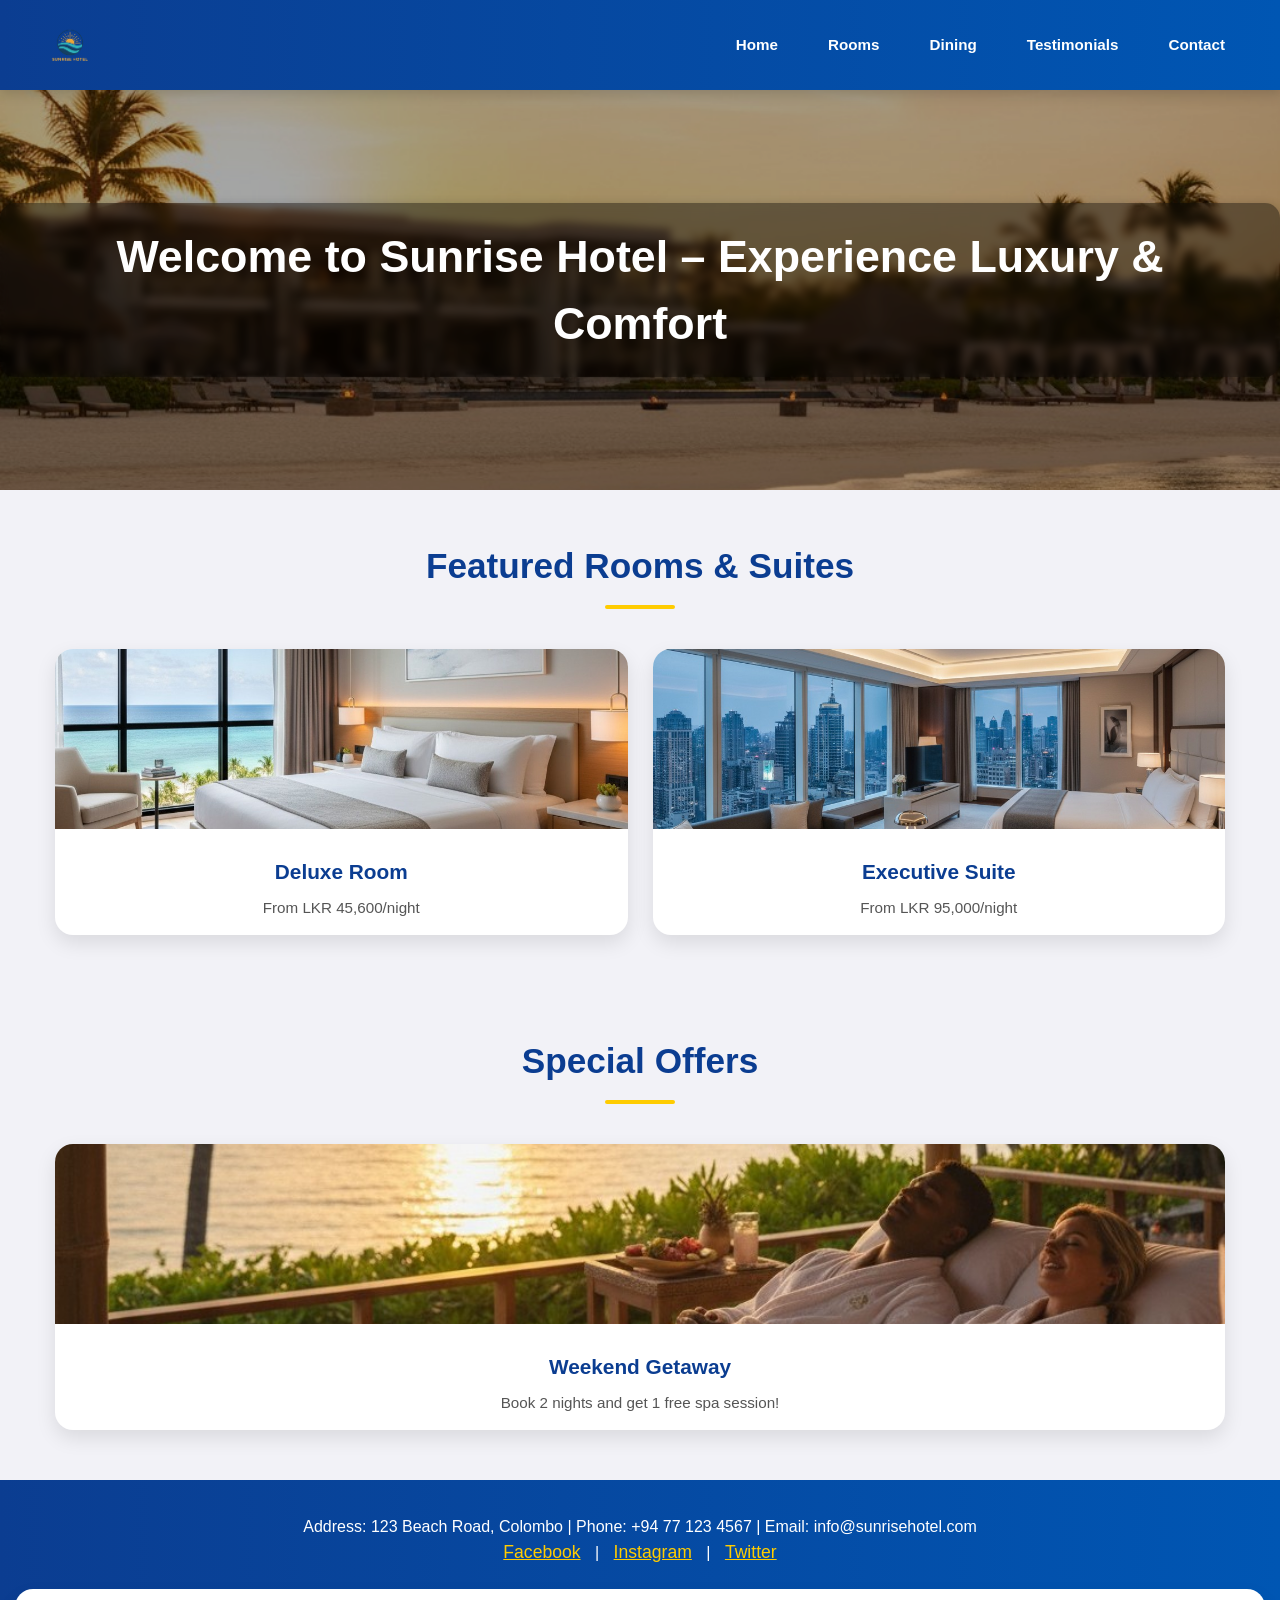
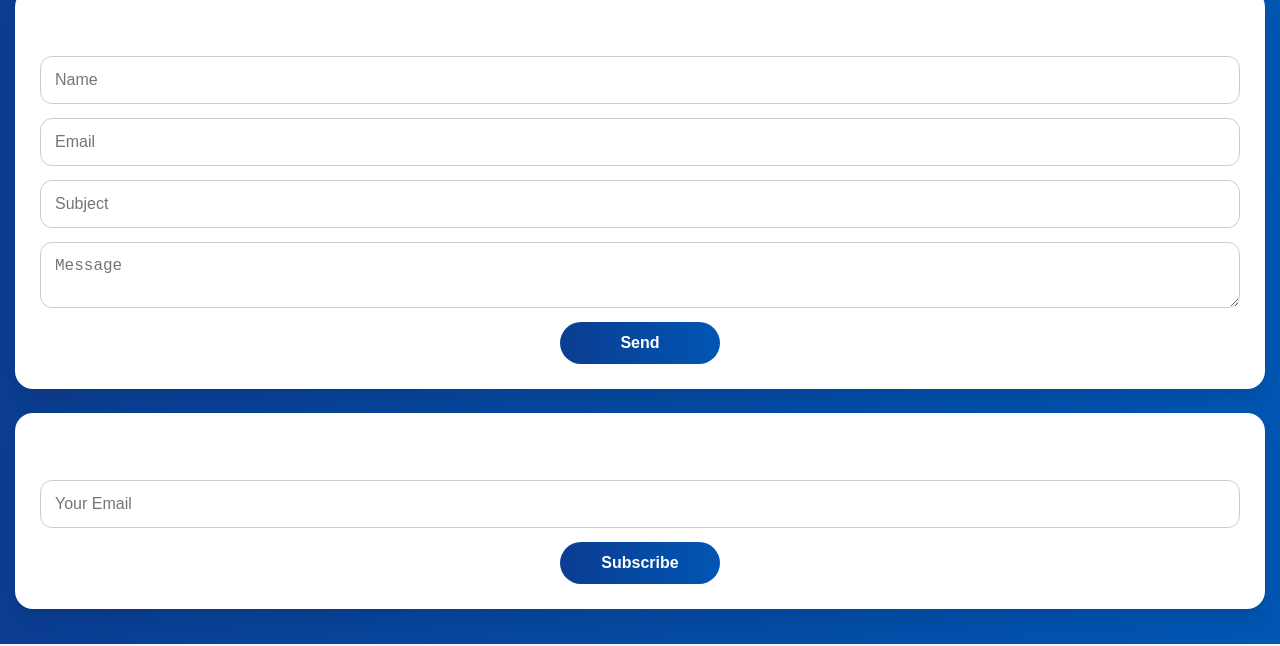
<file: index.html>
<!DOCTYPE html>
<html lang="en">
<head>
  <meta charset="UTF-8">
  <title>Sunrise Hotel - Home</title>
  <link rel="stylesheet" href="css/style.css">
</head>
<body>
  <header>
    <img src="images/logo.png" alt="Sunrise Hotel Logo">
    <nav>
      <ul>
        <li><a href="index.html">Home</a></li>
        <li><a href="rooms.html">Rooms</a></li>
        <li><a href="dining.html">Dining</a></li>
        <li><a href="testimonials.html">Testimonials</a></li>
        <li><a href="contact.html">Contact</a></li>
      </ul>
    </nav>
  </header>

  <div class="banner">
    <h1>Welcome to Sunrise Hotel – Experience Luxury & Comfort</h1>
  </div>

  <section>
    <h2>Featured Rooms & Suites</h2>
    <div class="rooms">
      <div class="card">
        <img src="images/deluxe-room.jpg" alt="Deluxe Room">
        <h3>Deluxe Room</h3>
        <p>From LKR 45,600/night</p>
      </div>
      <div class="card">
        <img src="images/suite.jpg" alt="Suite">
        <h3>Executive Suite</h3>
        <p>From LKR 95,000/night</p>
      </div>
    </div>
  </section>

  <section>
    <h2>Special Offers</h2>
    <div class="card">
      <img src="images/weekend-getaway.jpg" alt="weekend-getaway">
      <h3>Weekend Getaway</h3>
      <p>Book 2 nights and get 1 free spa session!</p>
    </div>
  </section>

  <footer>
    <p>Address: 123 Beach Road, Colombo | Phone: +94 77 123 4567 | Email: info@sunrisehotel.com</p>
    <div class="social">
      <a href="#">Facebook</a> | <a href="#">Instagram</a> | <a href="#">Twitter</a>
    </div><br>
    <form>
      <h3>Contact Us</h3>
      <input type="text" placeholder="Name" required>
      <input type="email" placeholder="Email" required>
      <input type="text" placeholder="Subject">
      <textarea placeholder="Message"></textarea>
      <button type="submit">Send</button>
    </form><br>
    <form>
      <h3>Subscribe to Newsletter</h3>
      <input type="email" placeholder="Your Email">
      <button type="submit">Subscribe</button>
    </form>
  </footer>
</body>
</html>
</file>
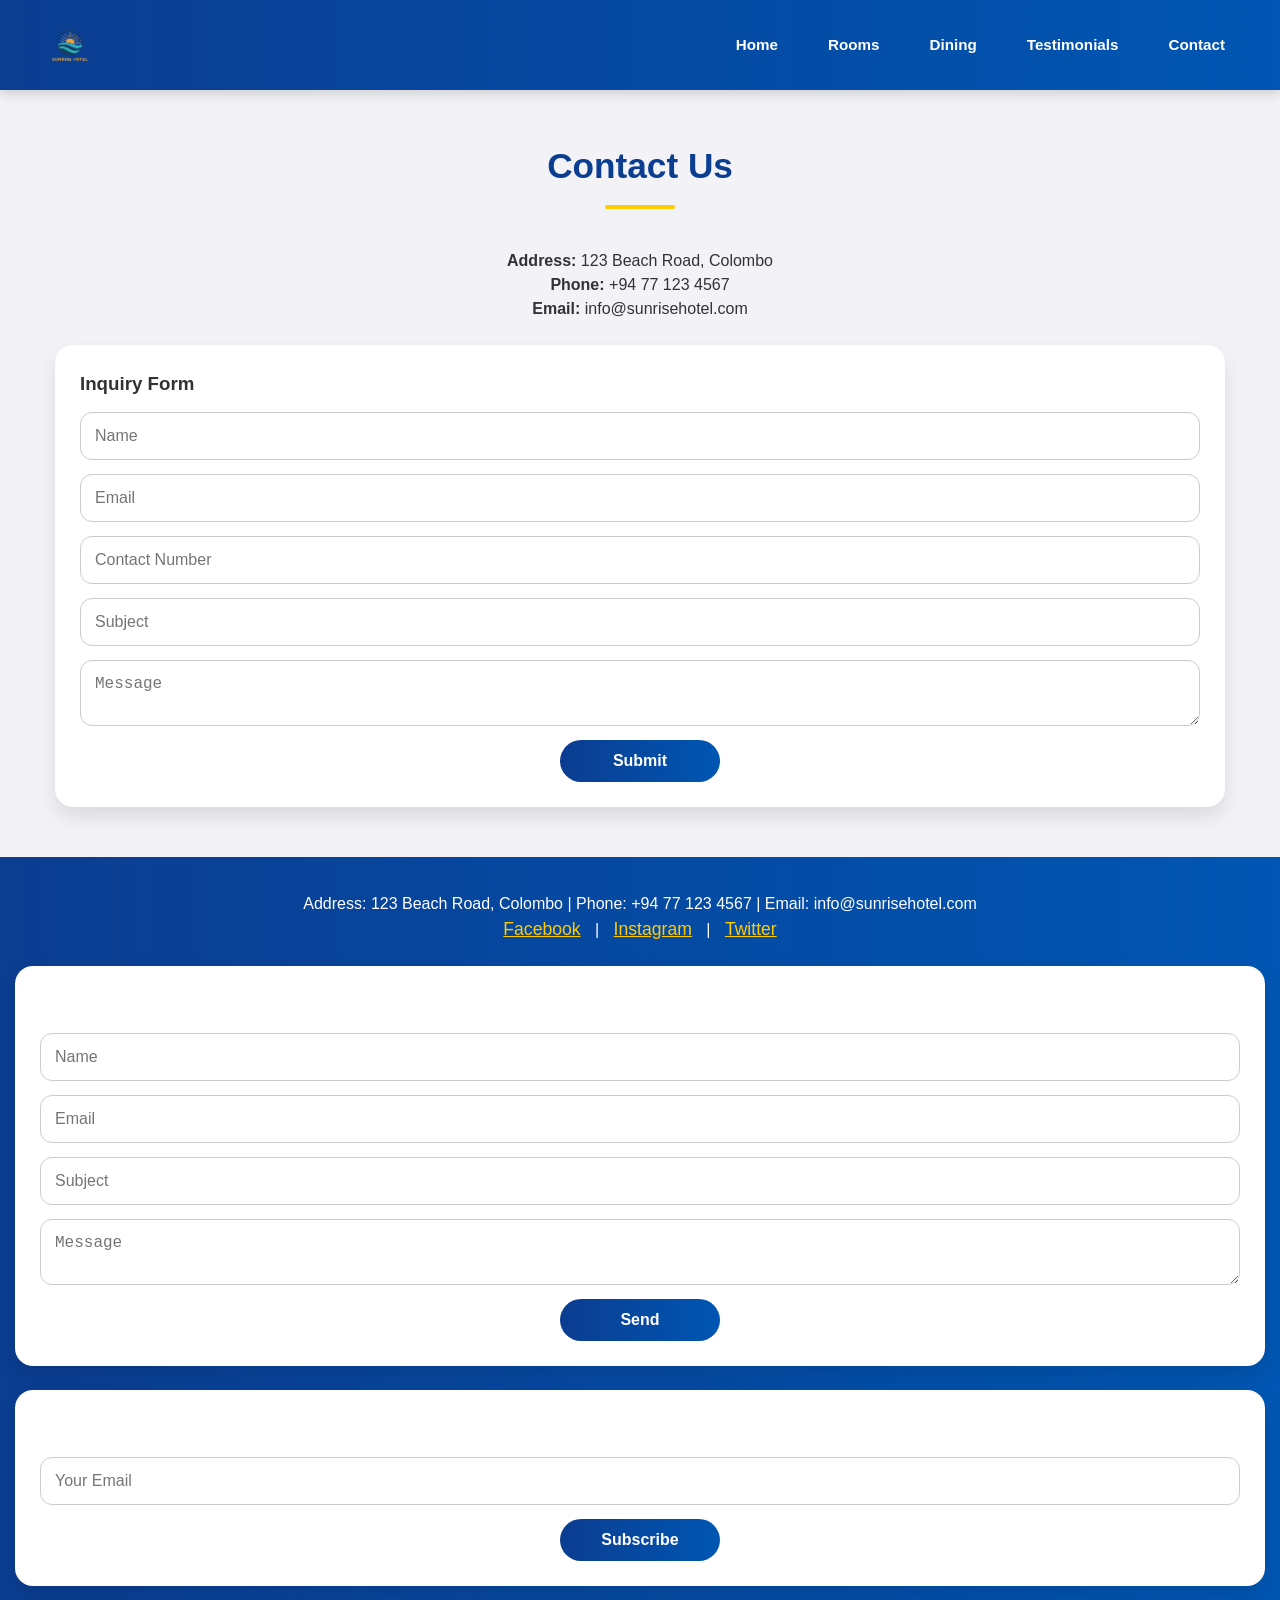
<file: contact.html>
<!DOCTYPE html>
<html lang="en">
<head>
  <meta charset="UTF-8">
  <title>Sunrise Hotel - Contact Us</title>
  <link rel="stylesheet" href="css/style.css">
</head>
<body>
  <header>
    <img src="images/logo.png" alt="Sunrise Hotel Logo">
    <nav>
      <ul>
        <li><a href="index.html">Home</a></li>
        <li><a href="rooms.html">Rooms</a></li>
        <li><a href="dining.html">Dining</a></li>
        <li><a href="testimonials.html">Testimonials</a></li>
        <li><a href="contact.html">Contact</a></li>
      </ul>
    </nav>
  </header>

  <section>
    <h2>Contact Us</h2>
    <p align="center"><strong>Address:</strong> 123 Beach Road, Colombo</p>
    <p align="center"><strong>Phone:</strong> +94 77 123 4567</p>
    <p align="center"><strong>Email:</strong> info@sunrisehotel.com</p><br>

    <form>
      <h3>Inquiry Form</h3>
      <input type="text" placeholder="Name" required>
      <input type="email" placeholder="Email" required>
      <input type="text" placeholder="Contact Number" required>
      <input type="text" placeholder="Subject">
      <textarea placeholder="Message"></textarea>
      <button type="submit">Submit</button>
    </form>
  </section>

  <footer>
    <p>Address: 123 Beach Road, Colombo | Phone: +94 77 123 4567 | Email: info@sunrisehotel.com</p>
    <div class="social">
      <a href="#">Facebook</a> | <a href="#">Instagram</a> | <a href="#">Twitter</a>
    </div><br>
    <form>
      <h3>Contact Us</h3>
      <input type="text" placeholder="Name" required>
      <input type="email" placeholder="Email" required>
      <input type="text" placeholder="Subject">
      <textarea placeholder="Message"></textarea>
      <button type="submit">Send</button>
    </form><br>
    <form>
      <h3>Subscribe to Newsletter</h3>
      <input type="email" placeholder="Your Email">
      <button type="submit">Subscribe</button>
    </form>
  </footer>
</body>
</html>
</file>
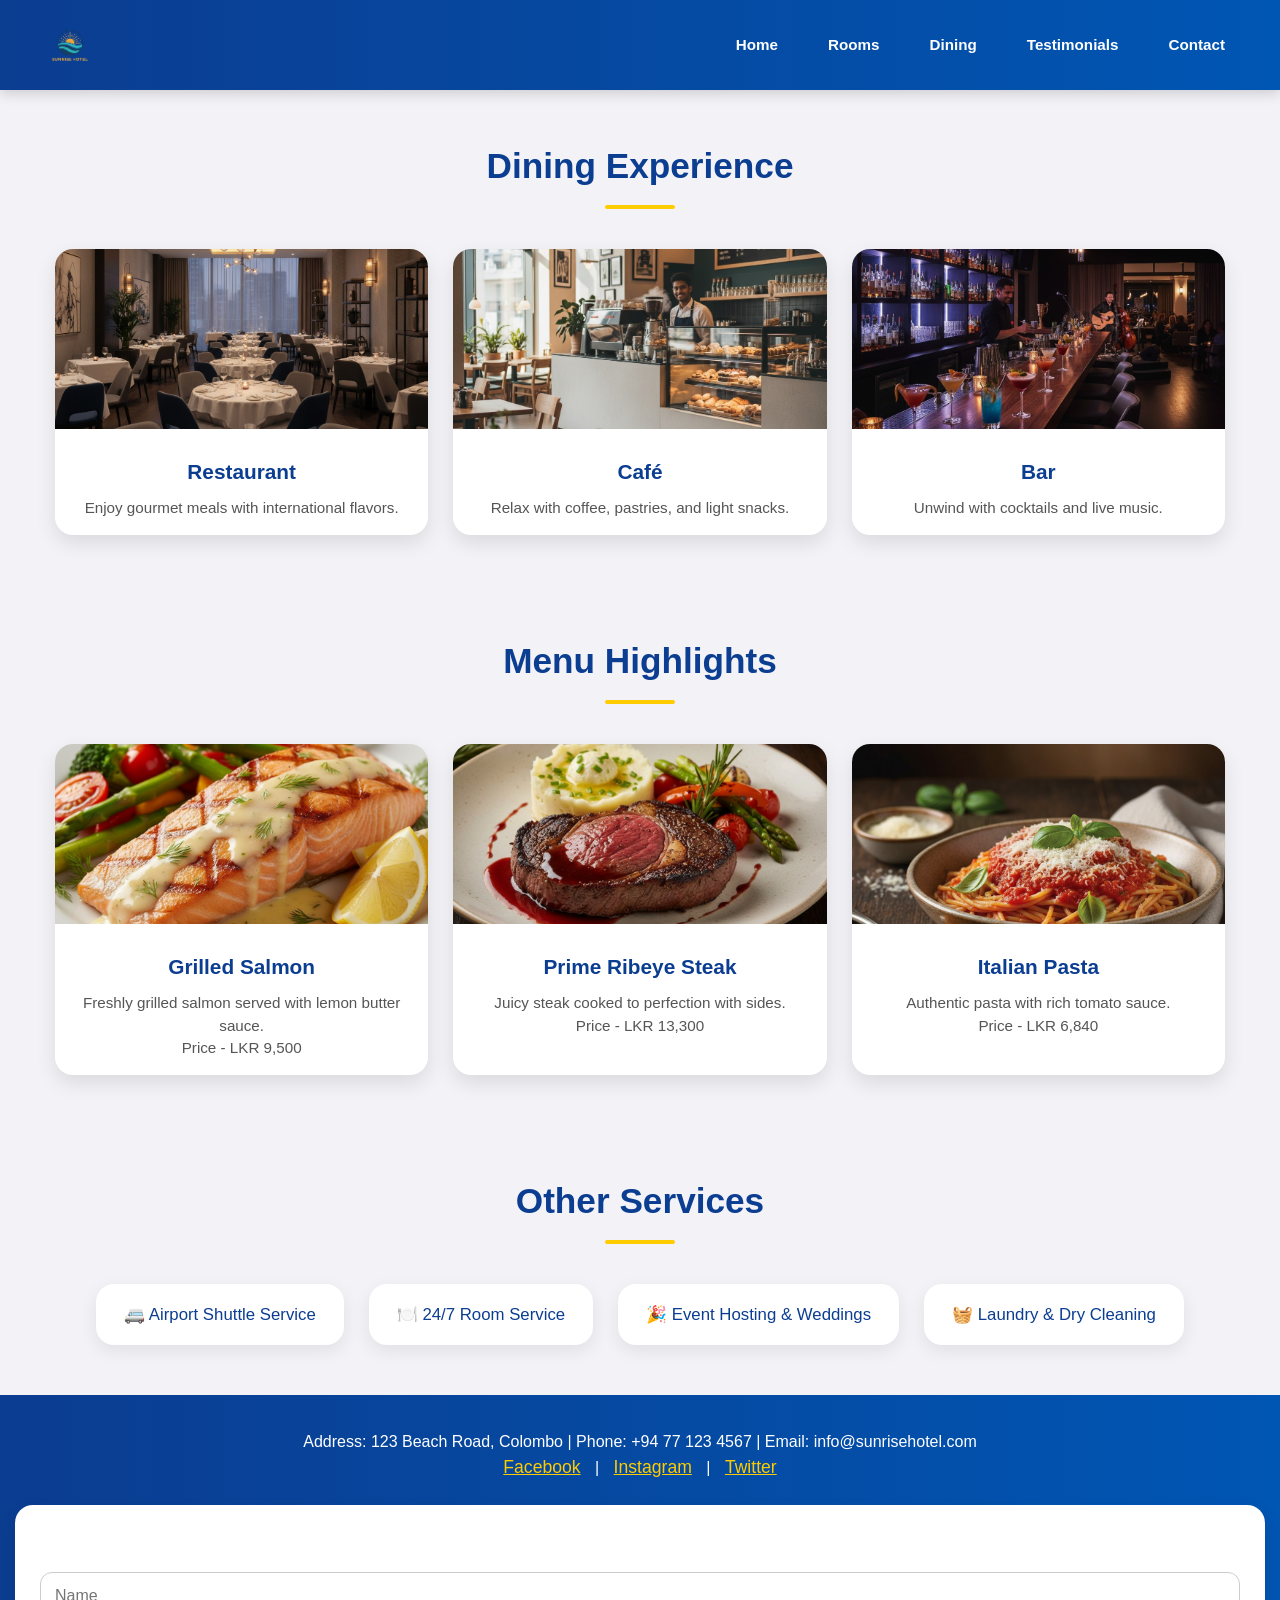
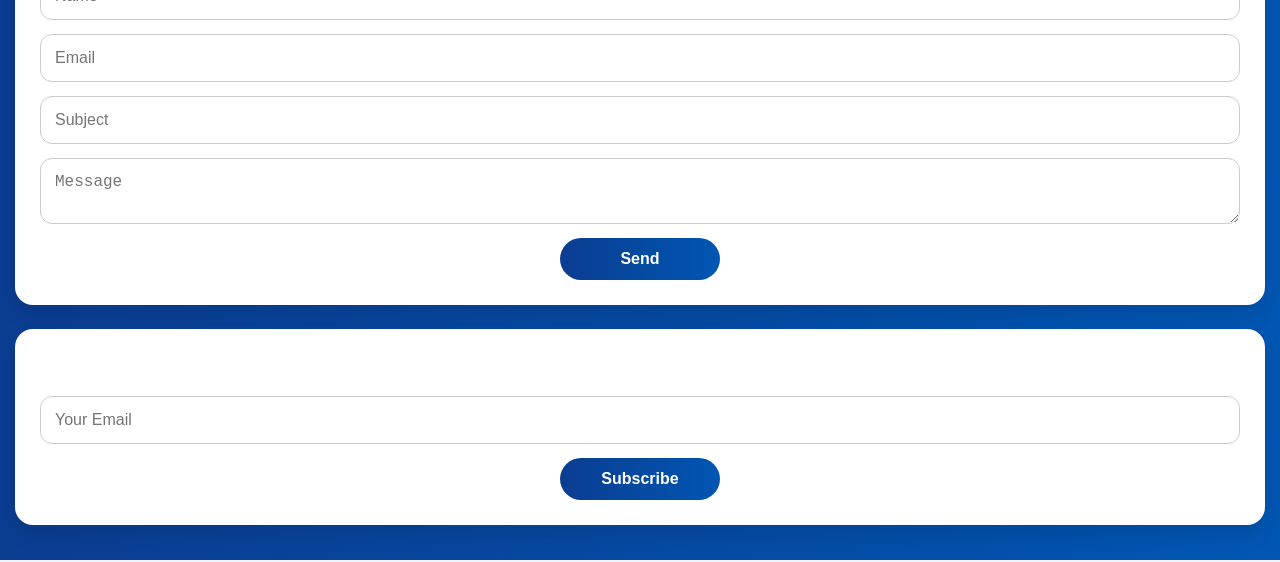
<file: dining.html>
<!DOCTYPE html>
<html lang="en">
<head>
  <meta charset="UTF-8">
  <title>Sunrise Hotel - Dining & Services</title>
  <link rel="stylesheet" href="css/style.css">
</head>
<body>
  <header>
    <img src="images/logo.png" alt="Sunrise Hotel Logo">
    <nav>
      <ul>
        <li><a href="index.html">Home</a></li>
        <li><a href="rooms.html">Rooms</a></li>
        <li><a href="dining.html">Dining</a></li>
        <li><a href="testimonials.html">Testimonials</a></li>
        <li><a href="contact.html">Contact</a></li>
      </ul>
    </nav>
  </header>

  <section>
    <h2>Dining Experience</h2>
    <div class="dining">
      <div class="card">
        <img src="images/restaurant.jpg" alt="Restaurant">
        <h3>Restaurant</h3>
        <p>Enjoy gourmet meals with international flavors.</p>
      </div>
      <div class="card">
        <img src="images/cafe.jpg" alt="Café">
        <h3>Café</h3>
        <p>Relax with coffee, pastries, and light snacks.</p>
      </div>
      <div class="card">
        <img src="images/bar.jpg" alt="Bar">
        <h3>Bar</h3>
        <p>Unwind with cocktails and live music.</p>
      </div>
    </div>
  </section>

  <section>
    <h2>Menu Highlights</h2>
    <div class="menu">
      <div class="card">
        <img src="images/menu1.jpg" alt="Grilled Salmon">
        <h3>Grilled Salmon</h3>
        <p>Freshly grilled salmon served with lemon butter sauce.<br> Price - LKR 9,500</p>
      </div>
      <div class="card">
        <img src="images/menu2.jpg" alt="Steak">
        <h3>Prime Ribeye Steak</h3>
        <p>Juicy steak cooked to perfection with sides.<br> Price - LKR 13,300</p>
      </div>
      <div class="card">
        <img src="images/menu3.jpg" alt="Pasta">
        <h3>Italian Pasta</h3>
        <p>Authentic pasta with rich tomato sauce.<br> Price - LKR 6,840</p>
      </div>
    </div>
  </section>

  <section>
    <h2>Other Services</h2>
    <ul>
      <li>🚐 Airport Shuttle Service</li>
      <li>🍽️ 24/7 Room Service</li>
      <li>🎉 Event Hosting & Weddings</li>
      <li>🧺 Laundry & Dry Cleaning</li>
    </ul>
  </section>

  <footer>
    <p>Address: 123 Beach Road, Colombo | Phone: +94 77 123 4567 | Email: info@sunrisehotel.com</p>
    <div class="social">
      <a href="#">Facebook</a> | <a href="#">Instagram</a> | <a href="#">Twitter</a>
    </div><br>
    <form>
      <h3>Contact Us</h3>
      <input type="text" placeholder="Name" required>
      <input type="email" placeholder="Email" required>
      <input type="text" placeholder="Subject">
      <textarea placeholder="Message"></textarea>
      <button type="submit">Send</button>
    </form><br>
    <form>
      <h3>Subscribe to Newsletter</h3>
      <input type="email" placeholder="Your Email">
      <button type="submit">Subscribe</button>
    </form>
  </footer>
</body>
</html>
</file>
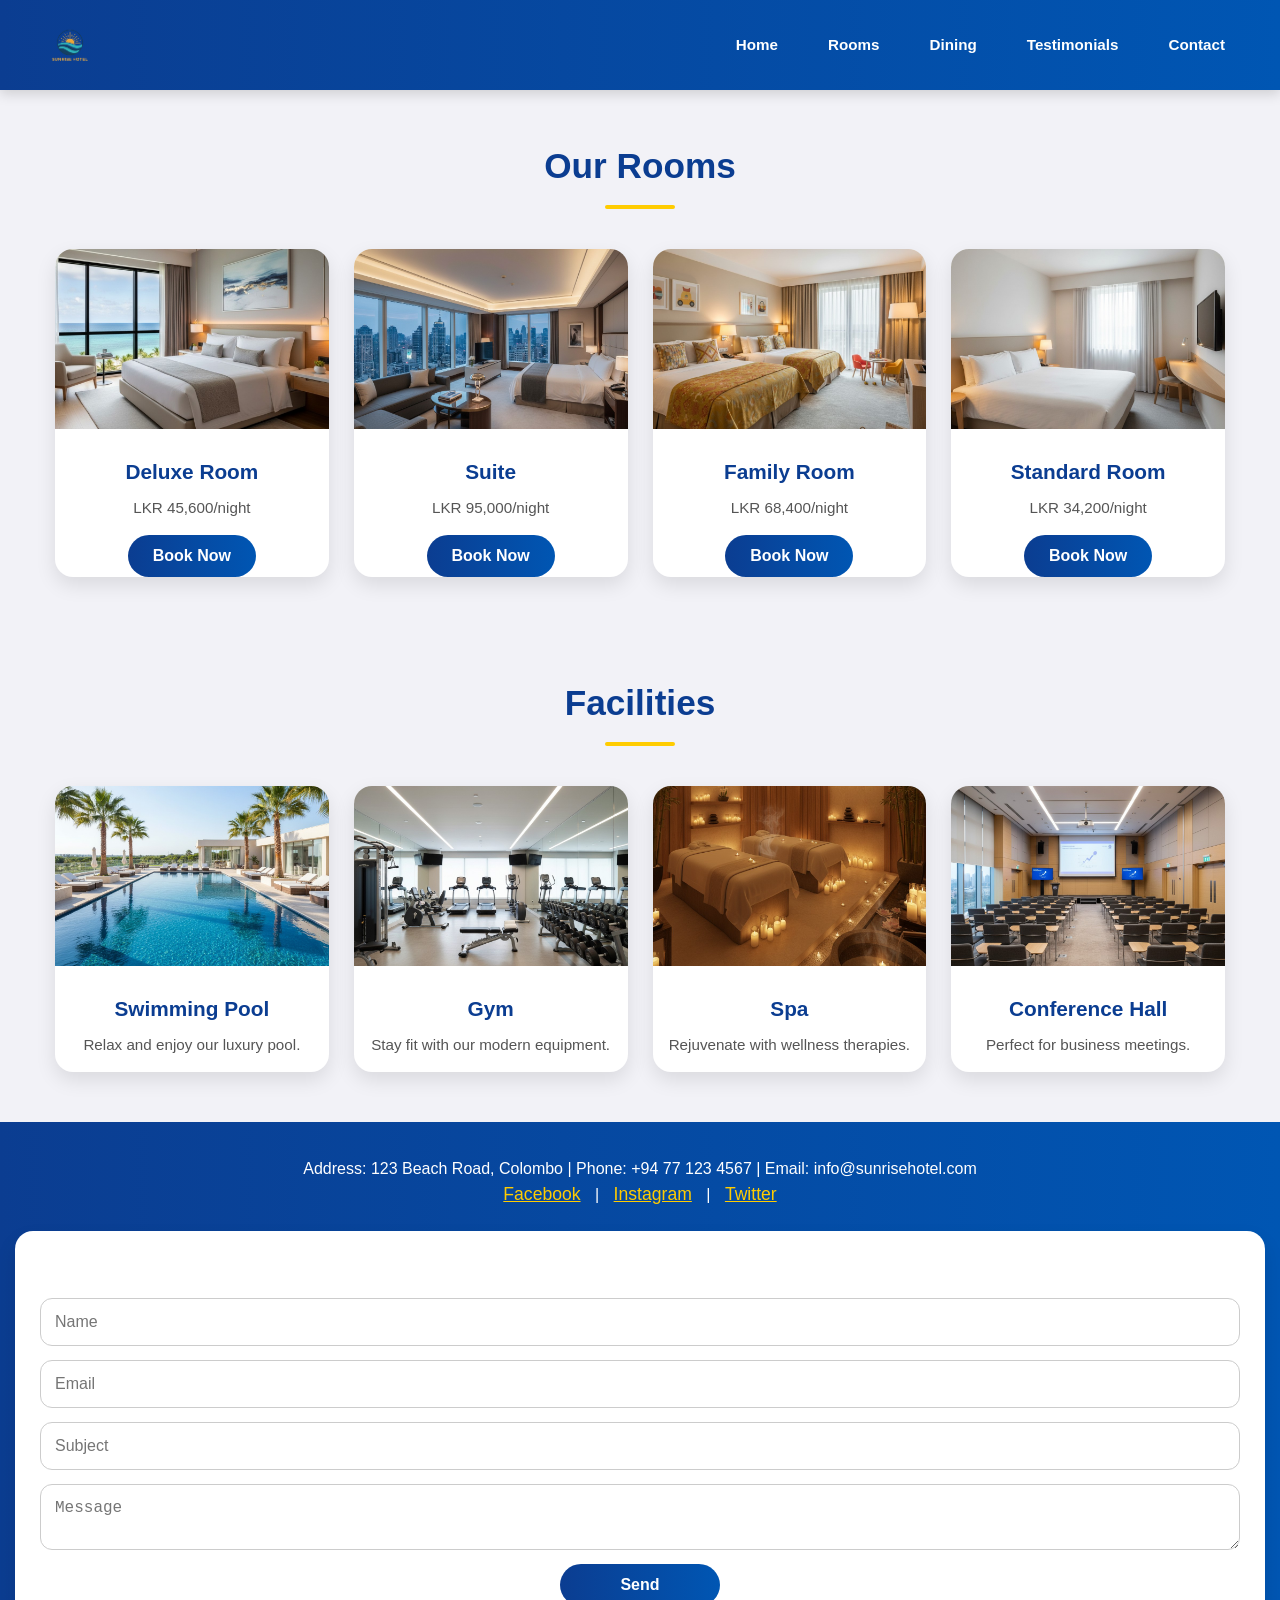
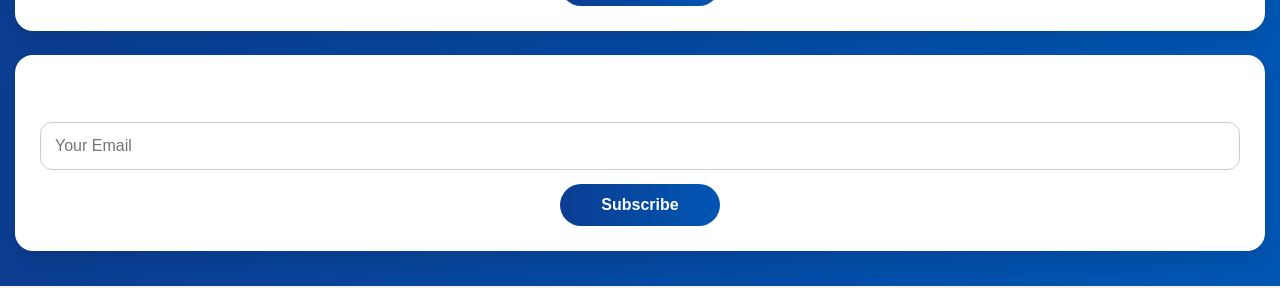
<file: rooms.html>
<!DOCTYPE html>
<html lang="en">
<head>
  <meta charset="UTF-8">
  <title>Sunrise Hotel - Rooms</title>
  <link rel="stylesheet" href="css/style.css">
</head>
<body>
  <header>
    <img src="images/logo.png" alt="Sunrise Hotel Logo">
    <nav>
      <ul>
        <li><a href="index.html">Home</a></li>
        <li><a href="rooms.html">Rooms</a></li>
        <li><a href="dining.html">Dining</a></li>
        <li><a href="testimonials.html">Testimonials</a></li>
        <li><a href="contact.html">Contact</a></li>
      </ul>
    </nav>
  </header>

  <section>
    <h2>Our Rooms</h2>
    <div class="rooms">
      <div class="card">
        <img src="images/deluxe-room.jpg" alt="Deluxe Room">
        <h3>Deluxe Room</h3>
        <p>LKR 45,600/night</p>
        <button>Book Now</button>
      </div>
      <div class="card">
        <img src="images/suite.jpg" alt="Suite">
        <h3>Suite</h3>
        <p>LKR 95,000/night</p>
        <button>Book Now</button>
      </div>
      <div class="card">
        <img src="images/family-room.jpg" alt="Family Room">
        <h3>Family Room</h3>
        <p>LKR 68,400/night</p>
        <button>Book Now</button>
      </div>
      <div class="card">
        <img src="images/standard-room.jpg" alt="Standard Room">
        <h3>Standard Room</h3>
        <p>LKR 34,200/night</p>
        <button>Book Now</button>
      </div>
    </div>
  </section>

  <section>
    <h2>Facilities</h2>
    <div class="facilities">
      <div class="card">
        <img src="images/pool.jpg" alt="Swimming Pool">
        <h3>Swimming Pool</h3>
        <p>Relax and enjoy our luxury pool.</p>
      </div>
      <div class="card">
        <img src="images/gym.jpg" alt="Gym">
        <h3>Gym</h3>
        <p>Stay fit with our modern equipment.</p>
      </div>
      <div class="card">
        <img src="images/spa.jpg" alt="Spa">
        <h3>Spa</h3>
        <p>Rejuvenate with wellness therapies.</p>
      </div>
      <div class="card">
        <img src="images/conference.jpg" alt="Conference Hall">
        <h3>Conference Hall</h3>
        <p>Perfect for business meetings.</p>
      </div>
    </div>
  </section>

  <footer>
    <p>Address: 123 Beach Road, Colombo | Phone: +94 77 123 4567 | Email: info@sunrisehotel.com</p>
    <div class="social">
      <a href="#">Facebook</a> | <a href="#">Instagram</a> | <a href="#">Twitter</a>
    </div><br>
    <form>
      <h3>Contact Us</h3>
      <input type="text" placeholder="Name" required>
      <input type="email" placeholder="Email" required>
      <input type="text" placeholder="Subject">
      <textarea placeholder="Message"></textarea>
      <button type="submit">Send</button>
    </form><br>
    <form>
      <h3>Subscribe to Newsletter</h3>
      <input type="email" placeholder="Your Email">
      <button type="submit">Subscribe</button>
    </form>
  </footer>
</body>
</html>
</file>
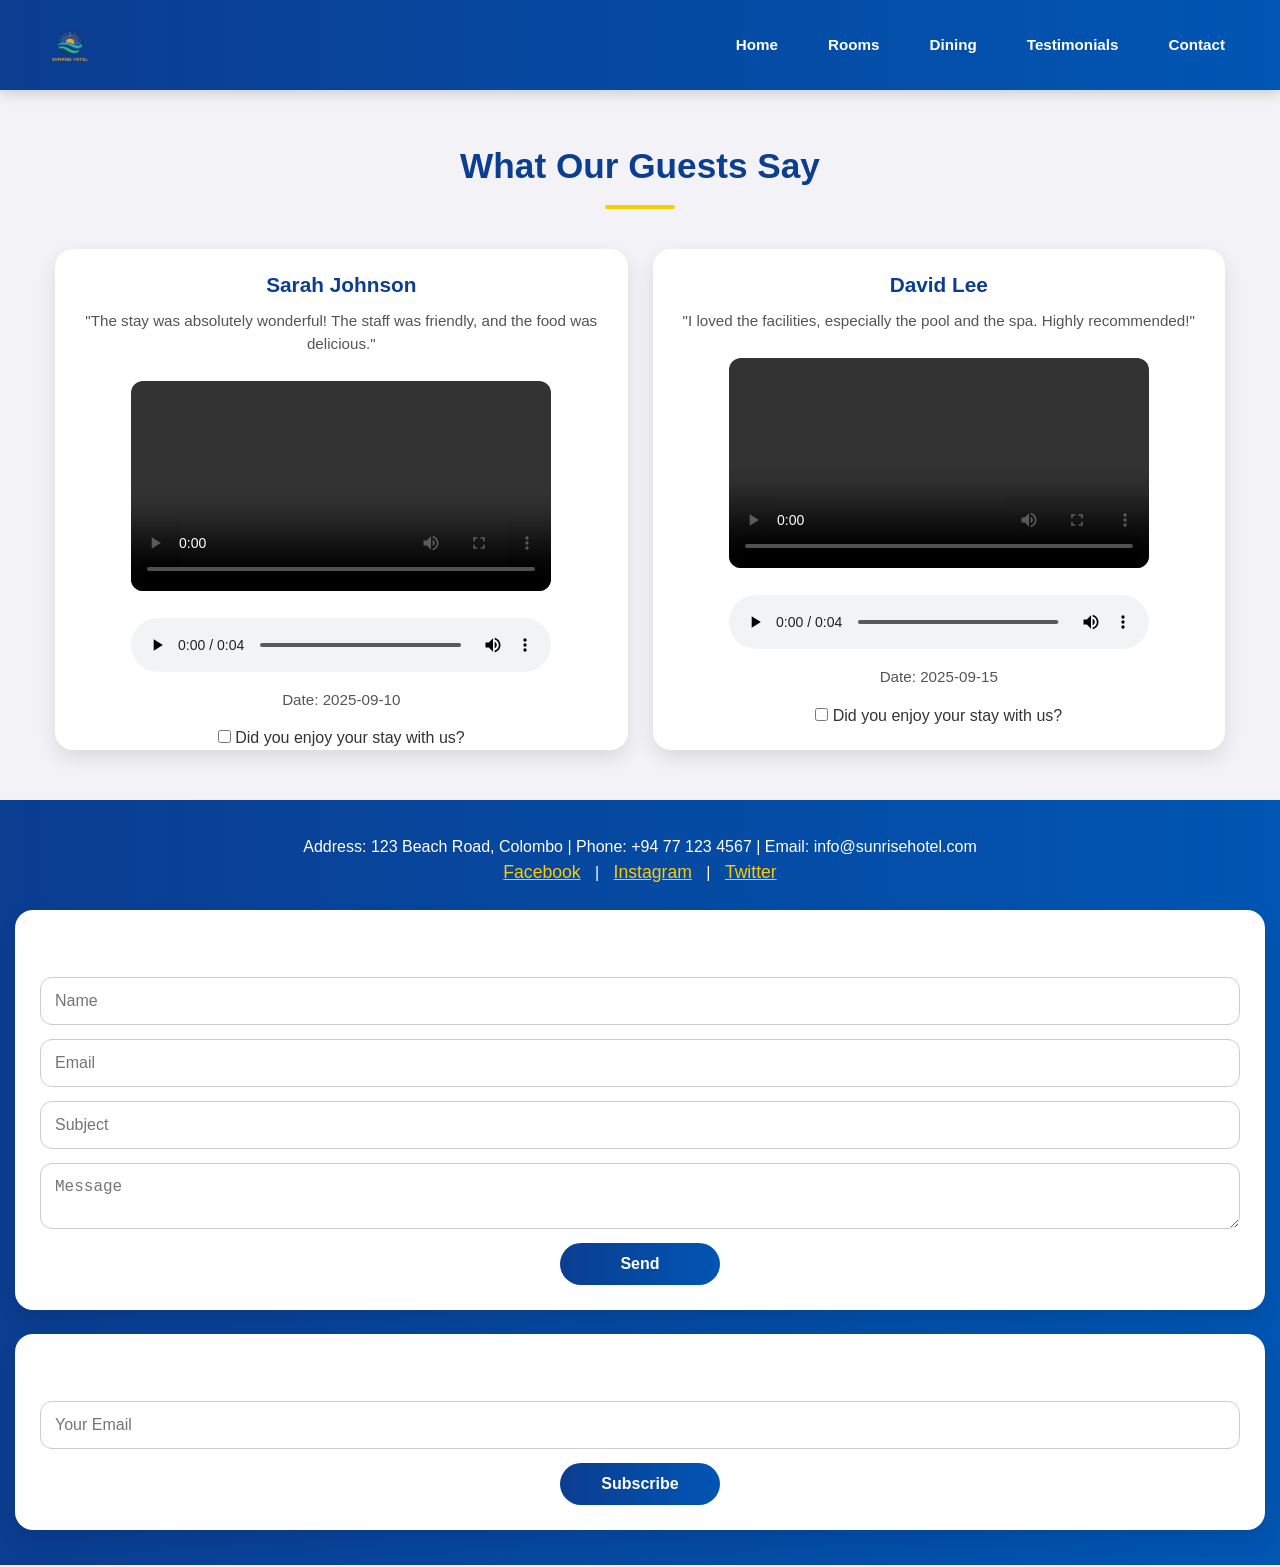
<file: testimonials.html>
<!DOCTYPE html>
<html lang="en">
<head>
  <meta charset="UTF-8">
  <title>Sunrise Hotel - Testimonials</title>
  <link rel="stylesheet" href="css/style.css">
</head>
<body>
  <header>
    <img src="images/logo.png" alt="Sunrise Hotel Logo">
    <nav>
      <ul>
        <li><a href="index.html">Home</a></li>
        <li><a href="rooms.html">Rooms</a></li>
        <li><a href="dining.html">Dining</a></li>
        <li><a href="testimonials.html">Testimonials</a></li>
        <li><a href="contact.html">Contact</a></li>
      </ul>
    </nav>
  </header>

  <section>
    <h2>What Our Guests Say</h2>
    <div class="testimonials">
      <div class="card">
        <h3>Sarah Johnson</h3>
        <p>"The stay was absolutely wonderful! The staff was friendly, and the food was delicious."</p>
        <video controls width="250">
            <source src="media/testimonial1.mp4" type="video/mp4">
          </video>
          <audio controls>
            <source src="media/testimonial1.mp3" type="audio/mpeg">
          </audio>
        <p>Date: 2025-09-10</p>
        <label>
          <input type="checkbox"> Did you enjoy your stay with us?
        </label>
      </div>
      <div class="card">
        <h3>David Lee</h3>
        <p>"I loved the facilities, especially the pool and the spa. Highly recommended!"</p>
        <video controls width="250">
            <source src="media/testimonial2.mp4" type="video/mp4">
          </video>
          <audio controls>
            <source src="media/testimonial2.mp3" type="audio/mpeg">
          </audio>
        <p>Date: 2025-09-15</p>
        <label>
          <input type="checkbox"> Did you enjoy your stay with us?
        </label>
      </div>
    </div>
  </section>

  <footer>
    <p>Address: 123 Beach Road, Colombo | Phone: +94 77 123 4567 | Email: info@sunrisehotel.com</p>
    <div class="social">
      <a href="#">Facebook</a> | <a href="#">Instagram</a> | <a href="#">Twitter</a>
    </div><br>
    <form>
      <h3>Contact Us</h3>
      <input type="text" placeholder="Name" required>
      <input type="email" placeholder="Email" required>
      <input type="text" placeholder="Subject">
      <textarea placeholder="Message"></textarea>
      <button type="submit">Send</button>
    </form><br>
    <form>
      <h3>Subscribe to Newsletter</h3>
      <input type="email" placeholder="Your Email">
      <button type="submit">Subscribe</button>
    </form>
  </footer>
</body>
</html>
</file>
<file: css/style.css>
* {
    margin: 0;
    padding: 0;
    box-sizing: border-box;
}

body {
    font-family: 'Poppins', Arial, sans-serif;
    line-height: 1.5;
    color: #333;
    background: #f2f2f7;
    font-size: 16px;
}

/* Header */
header {
    background: linear-gradient(90deg, #0b3d91, #0056b3);
    color: #fff;
    padding: 15px 40px;
    position: sticky;
    top: 0;
    z-index: 1000;
    display: flex;
    align-items: center;
    justify-content: space-between;
    box-shadow: 0 4px 12px rgba(0,0,0,0.15);
}

header img {
    height: 60px;
    width: auto;
}

/* Navigation */
nav ul {
    list-style: none;
    display: flex;
    justify-content: center;
}

nav ul li {
    margin-left: 20px;
}

nav ul li a {
    color: #fff;
    text-decoration: none;
    font-weight: 600;
    padding: 8px 15px;
    border-radius: 8px;
    transition: all 0.3s ease;
    font-size: 0.95em;
}

nav ul li a:hover {
    background: #ffcc00;
    color: #000;
    transform: scale(1.05);
}

/* Banner */
.banner {
    background: url('../images/banner.jpg') no-repeat center center/cover;
    height: 400px;
    display: flex;
    justify-content: center;
    align-items: center;
    text-align: center;
    position: relative;
}

.banner::after {
    content: '';
    position: absolute;
    inset: 0;
    background: rgba(0,0,0,0.35);
}

.banner h1 {
    font-size: 2.8em;
    z-index: 1;
    background: rgba(0, 0, 0, 0.4);
    padding: 20px 35px;
    border-radius: 15px;
    backdrop-filter: blur(4px);
    color: #fff;
    box-shadow: 0 4px 12px rgba(0,0,0,0.3);
}

/* Sections */
section {
    padding: 50px 15px;
    max-width: 1200px;
    margin: auto;
}

section h2 {
    text-align: center;
    margin-bottom: 40px;
    color: #0b3d91;
    font-size: 2.2em;
    position: relative;
}

section h2::after {
    content: '';
    display: block;
    width: 70px;
    height: 4px;
    background: #ffcc00;
    margin: 12px auto 0 auto;
    border-radius: 2px;
}

/* Grid Cards */
.rooms, .facilities, .dining, .menu, .testimonials {
    display: grid;
    grid-template-columns: repeat(auto-fit, minmax(260px, 1fr));
    gap: 25px;
    justify-content: center;
}

/* Card */
.card {
    background: #fff;
    border-radius: 18px;
    overflow: hidden;
    box-shadow: 0 8px 20px rgba(0,0,0,0.1);
    text-align: center;
    transition: transform 0.3s ease, box-shadow 0.3s ease;
}

.card:hover {
    transform: translateY(-8px);
    box-shadow: 0 15px 30px rgba(0,0,0,0.15);
}

.card img {
    width: 100%;
    height: 180px;
    object-fit: cover;
    transition: transform 0.3s ease;
}

.card img:hover {
    transform: scale(1.05);
}

.card h3 {
    margin: 20px 0 10px;
    font-size: 1.3em;
    color: #0b3d91;
}

.card p {
    padding: 0 15px 15px;
    font-size: 0.95em;
    color: #555;
}

/* Buttons */
button {
    background: linear-gradient(90deg, #0b3d91, #0056b3);
    color: #fff;
    border: none;
    padding: 12px 25px;
    cursor: pointer;
    border-radius: 30px;
    font-weight: 600;
    font-size: 1em;
    transition: all 0.3s ease;
}

button:hover {
    background: #ffcc00;
    color: #000;
    transform: translateY(-3px) scale(1.05);
}

/* Forms */
form {
    display: flex;
    flex-direction: column;
    gap: 14px;
    background: #fff;
    padding: 25px;
    border-radius: 18px;
    box-shadow: 0 10px 20px rgba(0,0,0,0.1);
}

form input, form textarea {
    padding: 14px;
    border: 1px solid #ccc;
    border-radius: 12px;
    font-size: 1em;
    transition: all 0.3s ease;
}

form input:focus, form textarea:focus {
    border-color: #0b3d91;
    outline: none;
    box-shadow: 0 0 10px rgba(11,61,145,0.2);
}

form button {
    width: 160px;
    align-self: center;
}

/* Footer */
footer {
    background: linear-gradient(90deg, #0b3d91, #0056b3);
    color: #fff;
    padding: 35px 15px;
    text-align: center;
}

footer .social a {
    color: #ffcc00;
    margin: 0 10px;
    font-size: 1.1em;
    transition: transform 0.3s ease;
}

footer .social a:hover {
    transform: scale(1.2);
}

/* Other Services List */
section ul {
    list-style: none;
    display: flex;
    flex-wrap: wrap;
    justify-content: center;
    gap: 25px;
    padding: 0;
    margin-top: 20px;
}

section ul li {
    background: #fff;
    padding: 18px 28px;
    border-radius: 18px;
    box-shadow: 0 6px 18px rgba(0,0,0,0.08);
    font-size: 1.05em;
    color: #0b3d91;
    display: flex;
    align-items: center;
    gap: 12px;
    transition: transform 0.3s ease, box-shadow 0.3s ease;
}

section ul li:hover {
    transform: translateY(-5px);
    box-shadow: 0 12px 25px rgba(0,0,0,0.12);
}

/* Video & Audio */
video, audio {
    margin: 10px 0;
    border-radius: 12px;
    width: 100%;
    max-width: 420px;
}

/* Responsive */
@media (max-width: 768px) {
    header {
        flex-direction: column;
        padding: 12px 20px;
    }

    nav ul {
        flex-direction: column;
        margin-top: 12px;
    }

    nav ul li {
        margin-left: 0;
        margin-bottom: 10px;
    }

    .banner h1 {
        font-size: 2.2em;
        padding: 15px 25px;
    }

    section h2 {
        font-size: 1.9em;
    }

    .card img {
        height: 160px;
    }
}

@media (max-width: 480px) {
    .banner {
        height: 250px;
    }

    .banner h1 {
        font-size: 1.6em;
        padding: 12px 18px;
    }

    section {
        padding: 30px 10px;
    }

    .card img {
        height: 140px;
    }

    section ul li {
        padding: 14px 20px;
        font-size: 0.95em;
    }
}
</file>
